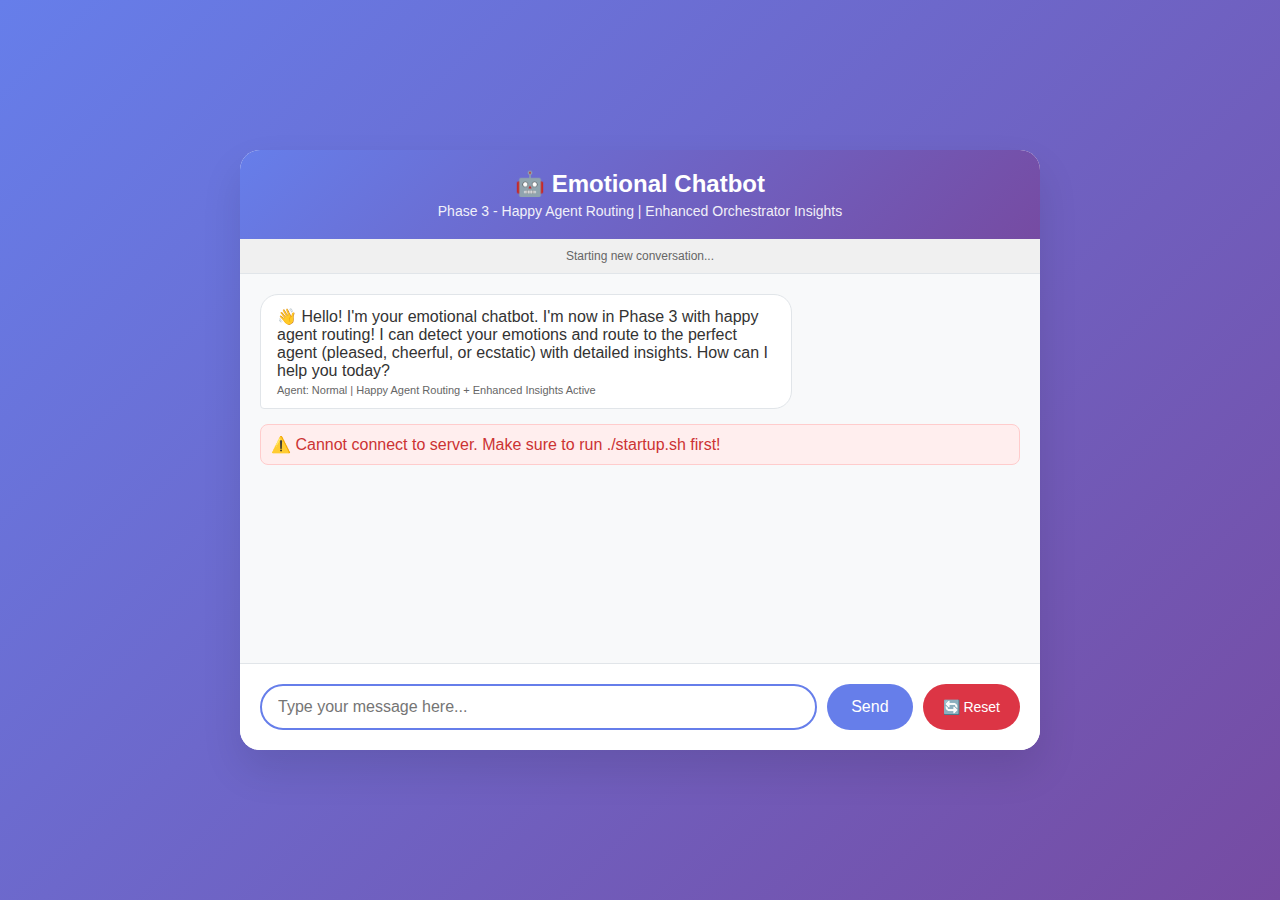
<file: index.html>
<!DOCTYPE html>
<html lang="en">
<head>
    <meta charset="UTF-8">
    <meta name="viewport" content="width=device-width, initial-scale=1.0">
    <title>Emotional Chatbot - Phase 1</title>
    <style>
        * {
            margin: 0;
            padding: 0;
            box-sizing: border-box;
        }

        body {
            font-family: -apple-system, BlinkMacSystemFont, 'Segoe UI', Roboto, sans-serif;
            background: linear-gradient(135deg, #667eea 0%, #764ba2 100%);
            min-height: 100vh;
            display: flex;
            justify-content: center;
            align-items: center;
            padding: 20px;
        }

        .chat-container {
            background: white;
            border-radius: 20px;
            box-shadow: 0 20px 40px rgba(0,0,0,0.1);
            width: 100%;
            max-width: 800px;
            height: 600px;
            display: flex;
            flex-direction: column;
            overflow: hidden;
        }

        .chat-header {
            background: linear-gradient(135deg, #667eea 0%, #764ba2 100%);
            color: white;
            padding: 20px;
            text-align: center;
        }

        .chat-header h1 {
            font-size: 24px;
            margin-bottom: 5px;
        }

        .chat-header .status {
            font-size: 14px;
            opacity: 0.9;
        }

        .chat-messages {
            flex: 1;
            padding: 20px;
            overflow-y: auto;
            background: #f8f9fa;
        }

        .message {
            margin-bottom: 15px;
            display: flex;
            align-items: flex-start;
        }

        .message.user {
            justify-content: flex-end;
        }

        .message-content {
            max-width: 70%;
            padding: 12px 16px;
            border-radius: 18px;
            word-wrap: break-word;
        }

        .message.user .message-content {
            background: #667eea;
            color: white;
            border-bottom-right-radius: 4px;
        }

        .message.assistant .message-content {
            background: white;
            color: #333;
            border: 1px solid #e1e5e9;
            border-bottom-left-radius: 4px;
        }

        .message-info {
            font-size: 11px;
            color: #666;
            margin-top: 4px;
            text-align: right;
        }

        .message.assistant .message-info {
            text-align: left;
        }

        .chat-input-container {
            padding: 20px;
            background: white;
            border-top: 1px solid #e1e5e9;
        }

        .chat-input-form {
            display: flex;
            gap: 10px;
        }

        .chat-input {
            flex: 1;
            padding: 12px 16px;
            border: 2px solid #e1e5e9;
            border-radius: 25px;
            font-size: 16px;
            outline: none;
            transition: border-color 0.3s;
        }

        .chat-input:focus {
            border-color: #667eea;
        }

        .send-button {
            padding: 12px 24px;
            background: #667eea;
            color: white;
            border: none;
            border-radius: 25px;
            font-size: 16px;
            cursor: pointer;
            transition: background 0.3s;
        }

        .send-button:hover:not(:disabled) {
            background: #5a6fd8;
        }

        .send-button:disabled {
            background: #ccc;
            cursor: not-allowed;
        }

        .reset-button {
            padding: 12px 20px;
            background: #dc3545;
            color: white;
            border: none;
            border-radius: 25px;
            font-size: 14px;
            cursor: pointer;
            transition: background 0.3s;
        }

        .reset-button:hover:not(:disabled) {
            background: #c82333;
        }

        .reset-button:disabled {
            background: #ccc;
            cursor: not-allowed;
        }

        .reset-button {
            padding: 12px 20px;
            background: #dc3545;
            color: white;
            border: none;
            border-radius: 25px;
            font-size: 14px;
            cursor: pointer;
            transition: background 0.3s;
        }

        .reset-button:hover:not(:disabled) {
            background: #c82333;
        }

        .reset-button:disabled {
            background: #ccc;
            cursor: not-allowed;
        }

        .typing-indicator {
            display: none;
            padding: 12px 16px;
            background: white;
            border: 1px solid #e1e5e9;
            border-radius: 18px;
            border-bottom-left-radius: 4px;
            max-width: 70%;
            margin-bottom: 15px;
        }

        .typing-dots {
            display: flex;
            gap: 4px;
        }

        .typing-dots span {
            width: 8px;
            height: 8px;
            background: #667eea;
            border-radius: 50%;
            animation: typing 1.4s infinite;
        }

        .typing-dots span:nth-child(2) {
            animation-delay: 0.2s;
        }

        .typing-dots span:nth-child(3) {
            animation-delay: 0.4s;
        }

        @keyframes typing {
            0%, 60%, 100% {
                transform: translateY(0);
                opacity: 0.4;
            }
            30% {
                transform: translateY(-10px);
                opacity: 1;
            }
        }

        .error-message {
            background: #fee;
            color: #c33;
            padding: 10px;
            border-radius: 8px;
            margin-bottom: 15px;
            border: 1px solid #fcc;
        }

        .conversation-info {
            font-size: 12px;
            color: #666;
            text-align: center;
            padding: 10px;
            background: #f0f0f0;
            border-bottom: 1px solid #e1e5e9;
        }

        .sentiment-info {
            font-size: 10px;
            background: #f8f9fa;
            border: 1px solid #e1e5e9;
            border-radius: 8px;
            padding: 8px;
            margin-top: 8px;
            color: #555;
        }

        .sentiment-emotion {
            font-weight: bold;
            text-transform: capitalize;
        }

        .sentiment-bar {
            width: 100%;
            height: 4px;
            background: #e1e5e9;
            border-radius: 2px;
            margin: 4px 0;
            overflow: hidden;
        }

        .sentiment-fill {
            height: 100%;
            border-radius: 2px;
            transition: width 0.3s ease;
        }

        .emotion-joy { background: #28a745; }
        .emotion-happiness { background: #28a745; }
        .emotion-anger { background: #dc3545; }
        .emotion-frustration { background: #fd7e14; }
        .emotion-sadness { background: #6f42c1; }
        .emotion-fear { background: #6c757d; }
        .emotion-neutral { background: #17a2b8; }

        .thinking-section {
            margin-top: 6px;
            padding: 6px;
            background: #fff;
            border-radius: 4px;
            font-style: italic;
            border-left: 3px solid #667eea;
        }

        /* Anger Meter Styles */
        .anger-meter-section {
            margin-top: 8px;
            padding: 8px;
            background: #fff3cd;
            border: 1px solid #ffeaa7;
            border-radius: 6px;
            font-size: 10px;
        }

        .anger-meter-header {
            font-weight: bold;
            color: #856404;
            margin-bottom: 4px;
            display: flex;
            align-items: center;
            justify-content: space-between;
        }

        .anger-meter-bar {
            width: 100%;
            height: 6px;
            background: #f8f9fa;
            border-radius: 3px;
            margin: 4px 0;
            overflow: hidden;
            border: 1px solid #dee2e6;
        }

        .anger-meter-fill {
            height: 100%;
            border-radius: 3px;
            transition: width 0.3s ease, background-color 0.3s ease;
        }

        .anger-meter-info {
            color: #6c757d;
            font-size: 9px;
            line-height: 1.3;
        }

        /* Orchestrator Insights Styles - Modular for easy moving */
        .orchestrator-insights {
            margin-top: 8px;
            padding: 10px;
            background: #f8f9fa;
            border: 1px solid #e1e5e9;
            border-radius: 8px;
            font-size: 10px;
            color: #555;
        }

        .insights-header {
            font-weight: bold;
            color: #667eea;
            margin-bottom: 8px;
            display: flex;
            align-items: center;
            gap: 5px;
        }

        .insights-grid {
            display: grid;
            grid-template-columns: 1fr 1fr;
            gap: 8px;
        }

        .insight-item {
            background: white;
            padding: 6px;
            border-radius: 4px;
            border-left: 3px solid #667eea;
        }

        .insight-label {
            font-weight: bold;
            color: #333;
            font-size: 9px;
            text-transform: uppercase;
            letter-spacing: 0.5px;
            margin-bottom: 2px;
        }

        .insight-value {
            color: #666;
            line-height: 1.3;
        }

        .trajectory-item {
            grid-column: 1 / -1;
        }

        .suggestion-item {
            grid-column: 1 / -1;
        }

        .state-transition {
            color: #28a745;
            font-weight: 500;
        }

        .triggers-list {
            display: flex;
            flex-wrap: wrap;
            gap: 4px;
            margin-top: 2px;
        }

        .trigger-tag {
            background: #667eea;
            color: white;
            padding: 2px 6px;
            border-radius: 10px;
            font-size: 8px;
        }
    </style>
</head>
<body>
    <div class="chat-container">
        <div class="chat-header">
            <h1>🤖 Emotional Chatbot</h1>
            <div class="status">Phase 3 - Happy Agent Routing | Enhanced Orchestrator Insights</div>
        </div>
        
        <div class="conversation-info">
            <span id="conversation-id">Starting new conversation...</span>
        </div>

        <div class="chat-messages" id="chatMessages">
            <div class="message assistant">
                <div class="message-content">
                    👋 Hello! I'm your emotional chatbot. I'm now in Phase 3 with happy agent routing! I can detect your emotions and route to the perfect agent (pleased, cheerful, or ecstatic) with detailed insights. How can I help you today?
                    <div class="message-info">Agent: Normal | Happy Agent Routing + Enhanced Insights Active</div>
                </div>
            </div>
        </div>

        <div class="typing-indicator" id="typingIndicator">
            <div class="typing-dots">
                <span></span>
                <span></span>
                <span></span>
            </div>
        </div>

        <div class="chat-input-container">
            <form class="chat-input-form" id="chatForm">
                <input 
                    type="text" 
                    class="chat-input" 
                    id="messageInput" 
                    placeholder="Type your message here..." 
                    autocomplete="off"
                    required
                >
                <button type="submit" class="send-button" id="sendButton">Send</button>
                <button type="button" class="reset-button" id="resetButton">🔄 Reset</button>
            </form>
        </div>
    </div>

    <script>
        const API_BASE = 'http://localhost:7878';
        let conversationId = null;
        let messageCount = 0;

        const chatMessages = document.getElementById('chatMessages');
        const messageInput = document.getElementById('messageInput');
        const sendButton = document.getElementById('sendButton');
        const resetButton = document.getElementById('resetButton');
        const chatForm = document.getElementById('chatForm');
        const typingIndicator = document.getElementById('typingIndicator');
        const conversationInfo = document.getElementById('conversation-id');

        // Focus on input when page loads
        messageInput.focus();

        // Handle form submission
        chatForm.addEventListener('submit', async (e) => {
            e.preventDefault();
            const message = messageInput.value.trim();
            if (!message) return;

            await sendMessage(message);
        });

        // Handle reset button
        resetButton.addEventListener('click', async () => {
            if (confirm('Are you sure you want to reset the conversation and anger meter?')) {
                await resetConversation();
            }
        });

        async function sendMessage(message) {
            // Disable input and show user message
            setInputState(false);
            messageInput.value = '';

            // Show typing indicator
            showTyping(true);

            try {
                const response = await fetch(`${API_BASE}/chat`, {
                    method: 'POST',
                    headers: {
                        'Content-Type': 'application/json',
                    },
                    body: JSON.stringify({
                        message: message,
                        conversation_id: conversationId
                    })
                });

                if (!response.ok) {
                    throw new Error(`HTTP ${response.status}: ${response.statusText}`);
                }

                const data = await response.json();
                
                // Update conversation ID if this is the first message
                if (!conversationId) {
                    conversationId = data.conversation_id;
                    updateConversationInfo();
                }

                // Hide typing and show user message with sentiment analysis
                showTyping(false);
                addMessage('user', message, null, null, data.sentiment_analysis, data.orchestrator_decision, data.orchestrator_insights);
                addMessage('assistant', data.response, data.agent_type, data.timestamp);

            } catch (error) {
                showTyping(false);
                addErrorMessage(`Error: ${error.message}. Make sure the server is running on port 7878.`);
            } finally {
                setInputState(true);
                messageInput.focus();
            }
        }

        function addMessage(role, content, agentType = null, timestamp = null, sentimentAnalysis = null, orchestratorDecision = null, orchestratorInsights = null) {
            messageCount++;
            const messageDiv = document.createElement('div');
            messageDiv.className = `message ${role}`;

            const contentDiv = document.createElement('div');
            contentDiv.className = 'message-content';
            contentDiv.textContent = content;

            if (role === 'assistant' && agentType) {
                const infoDiv = document.createElement('div');
                infoDiv.className = 'message-info';
                infoDiv.textContent = `Agent: ${agentType.charAt(0).toUpperCase() + agentType.slice(1)} | ${new Date(timestamp).toLocaleTimeString()}`;
                contentDiv.appendChild(infoDiv);
            } else if (role === 'user') {
                const infoDiv = document.createElement('div');
                infoDiv.className = 'message-info';
                infoDiv.textContent = new Date().toLocaleTimeString();
                contentDiv.appendChild(infoDiv);
                
                // Add sentiment analysis for user messages
                if (sentimentAnalysis) {
                    const sentimentDiv = createSentimentDisplay(sentimentAnalysis, orchestratorDecision);
                    contentDiv.appendChild(sentimentDiv);
                }
                
                // Add orchestrator insights for user messages
                if (orchestratorInsights) {
                    const insightsDiv = createOrchestratorInsights(orchestratorInsights);
                    contentDiv.appendChild(insightsDiv);
                }
            }

            messageDiv.appendChild(contentDiv);
            chatMessages.appendChild(messageDiv);
            scrollToBottom();
        }

        function createSentimentDisplay(sentiment, orchestrator) {
            const sentimentDiv = document.createElement('div');
            sentimentDiv.className = 'sentiment-info';
            
            const emotion = sentiment.emotion || 'neutral';
            const intensity = sentiment.intensity || 0;
            const confidence = sentiment.confidence || 0;
            
            // Check if anger meter info is available
            const angerMeter = orchestrator && orchestrator.anger_meter;
            let angerMeterHtml = '';
            
            if (angerMeter) {
                const angerPoints = angerMeter.anger_points || 0;
                const maxPoints = angerMeter.max_points || 100;
                const angerLevel = angerMeter.anger_level || 'normal';
                const pointsChange = angerMeter.points_change || 0;
                const changeReasons = angerMeter.change_reasons || [];
                
                const angerPercentage = (angerPoints / maxPoints) * 100;
                const changeColor = pointsChange > 0 ? '#ff6b6b' : pointsChange < 0 ? '#51cf66' : '#868e96';
                const changeIcon = pointsChange > 0 ? '⬆️' : pointsChange < 0 ? '⬇️' : '➡️';
                
                angerMeterHtml = `
                    <div class="anger-meter-section">
                        <div class="anger-meter-header">
                            🔥 Anger Meter: ${angerLevel.charAt(0).toUpperCase() + angerLevel.slice(1)} 
                            <span style="color: ${changeColor};">${changeIcon} ${pointsChange > 0 ? '+' : ''}${pointsChange}</span>
                        </div>
                        <div class="anger-meter-bar">
                            <div class="anger-meter-fill" style="width: ${angerPercentage}%; background-color: ${angerPercentage > 80 ? '#ff6b6b' : angerPercentage > 50 ? '#ffa94d' : angerPercentage > 20 ? '#ffd43b' : '#51cf66'}"></div>
                        </div>
                        <div class="anger-meter-info">
                            ${angerPoints}/${maxPoints} points
                            ${changeReasons.length > 0 ? `<br><small>${changeReasons.join(', ')}</small>` : ''}
                        </div>
                    </div>
                `;
            }
            
            sentimentDiv.innerHTML = `
                <div><span class="sentiment-emotion">${emotion}</span> (${Math.round(intensity * 100)}% intensity, ${Math.round(confidence * 100)}% confidence)</div>
                <div class="sentiment-bar">
                    <div class="sentiment-fill emotion-${emotion}" style="width: ${intensity * 100}%"></div>
                </div>
                ${angerMeterHtml}
                ${sentiment.thinking ? `<div class="thinking-section">💭 ${sentiment.thinking}</div>` : ''}
                ${orchestrator && orchestrator.thinking ? `<div class="thinking-section">🧠 ${orchestrator.thinking}</div>` : ''}
            `;
            
            return sentimentDiv;
        }

        // Modular function for orchestrator insights - easy to move/modify
        function createOrchestratorInsights(insights) {
            const insightsDiv = document.createElement('div');
            insightsDiv.className = 'orchestrator-insights';
            
            // Create triggers display
            const triggersHtml = insights.detected_triggers && insights.detected_triggers.length > 0 
                ? `<div class="triggers-list">${insights.detected_triggers.map(trigger => `<span class="trigger-tag">${trigger}</span>`).join('')}</div>`
                : '<span class="insight-value">No specific triggers detected</span>';
            
            insightsDiv.innerHTML = `
                <div class="insights-header">
                    🎯 Orchestrator Insights
                </div>
                <div class="insights-grid">
                    <div class="insight-item">
                        <div class="insight-label">Current State</div>
                        <div class="insight-value state-transition">${insights.current_state || 'Unknown'}</div>
                    </div>
                    <div class="insight-item">
                        <div class="insight-label">Emotional Intensity</div>
                        <div class="insight-value">${insights.emotional_intensity || 'Unknown'}</div>
                    </div>
                    <div class="insight-item">
                        <div class="insight-label">State Transition</div>
                        <div class="insight-value">${insights.state_transition || 'No transition'}</div>
                    </div>
                    <div class="insight-item">
                        <div class="insight-label">Detected Triggers</div>
                        ${triggersHtml}
                    </div>
                    <div class="insight-item trajectory-item">
                        <div class="insight-label">Conversation Trajectory</div>
                        <div class="insight-value">${insights.conversation_trajectory || 'Initial state'}</div>
                    </div>
                    <div class="insight-item">
                        <div class="insight-label">Trigger Explanation</div>
                        <div class="insight-value">${insights.trigger_explanation || 'No explanation available'}</div>
                    </div>
                    <div class="insight-item suggestion-item">
                        <div class="insight-label">Orchestrator Suggestion</div>
                        <div class="insight-value">${insights.orchestrator_suggestion || 'No suggestion available'}</div>
                    </div>
                </div>
            `;
            
            return insightsDiv;
        }

        function addErrorMessage(message) {
            const errorDiv = document.createElement('div');
            errorDiv.className = 'error-message';
            errorDiv.textContent = message;
            chatMessages.appendChild(errorDiv);
            scrollToBottom();
        }

        function showTyping(show) {
            typingIndicator.style.display = show ? 'block' : 'none';
            if (show) {
                scrollToBottom();
            }
        }

        function setInputState(enabled) {
            messageInput.disabled = !enabled;
            sendButton.disabled = !enabled;
            resetButton.disabled = !enabled;
            sendButton.textContent = enabled ? 'Send' : 'Sending...';
        }

        async function resetConversation() {
            try {
                setInputState(false);
                
                // Call the reset endpoint
                const response = await fetch(`${API_BASE}/reset`, {
                    method: 'POST',
                    headers: {
                        'Content-Type': 'application/json',
                    }
                });

                if (!response.ok) {
                    throw new Error(`HTTP ${response.status}: ${response.statusText}`);
                }

                const data = await response.json();
                
                // Clear the conversation
                chatMessages.innerHTML = '';
                conversationId = null;
                messageCount = 0;
                updateConversationInfo();
                
                // Show success message
                addMessage('system', `✅ ${data.message} - Anger meter reset to ${data.anger_points || 0} points`, 'system');
                
            } catch (error) {
                addErrorMessage(`Reset failed: ${error.message}`);
            } finally {
                setInputState(true);
                messageInput.focus();
            }
        }

        function scrollToBottom() {
            chatMessages.scrollTop = chatMessages.scrollHeight;
        }

        function updateConversationInfo() {
            if (conversationId) {
                conversationInfo.textContent = `Conversation ID: ${conversationId.substring(0, 8)}... | Messages: ${messageCount}`;
            }
        }

        // Test server connection on load
        async function testConnection() {
            try {
                const response = await fetch(`${API_BASE}/health`);
                if (response.ok) {
                    console.log('✅ Server connection successful');
                } else {
                    throw new Error('Server responded with error');
                }
            } catch (error) {
                addErrorMessage('⚠️ Cannot connect to server. Make sure to run ./startup.sh first!');
            }
        }

        // Test connection when page loads
        testConnection();
        
        // Optional: Auto-reset on page load (uncomment if you want fresh conversations on every page load)
        // resetConversation();
    </script>
</body>
</html>
</file>
